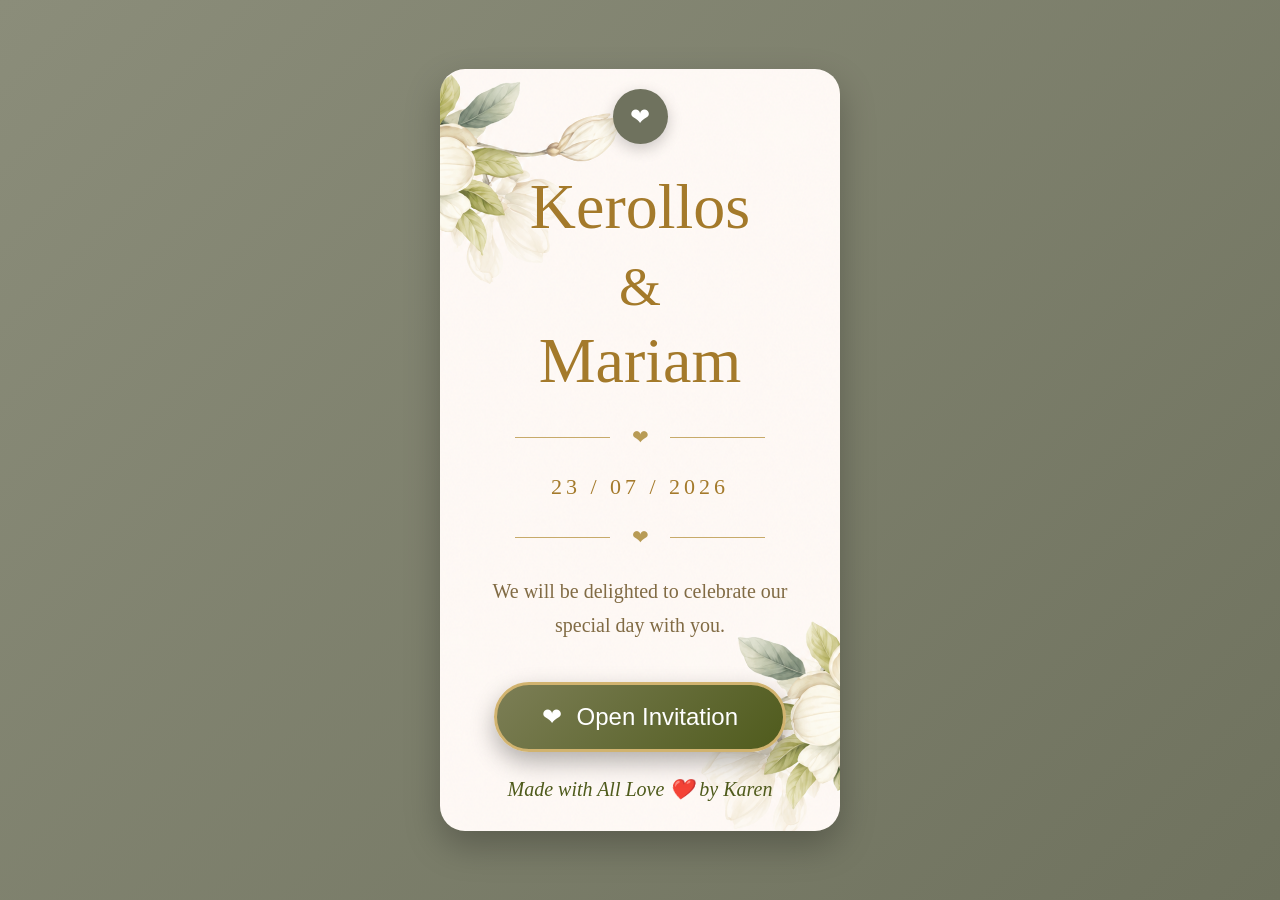
<file: index.html>
<!DOCTYPE html>
<html lang="en">
<head>
    <meta charset="UTF-8">
    <meta name="viewport" content="width=device-width, initial-scale=1.0">
         <link rel="icon" href="Image/icon.png" type="image/x-icon">

    <title>Kero ❤ Roma</title>
    <link rel="stylesheet" href="Invetion.css">
</head>
<body>
    <!-- first page -->
<audio id="bgMusic" loop hidden>
    <source src="Music/Video Project 2.m4a" type="audio/mp4">
</audio>
<div id="welcomePage">

<div class="page-container">

    <div class="card">

        <div class="heart">❤</div>

        <h1>
            Kerollos <br>
            <span class="and">&</span> <br>
            Mariam
        </h1>

        <div class="line-with-heart">
            <span>❤</span>
        </div>

        <p class="date">23 / 07 / 2026</p>

        <div class="line-with-heart">
            <span>❤</span>
        </div>

        <p class="invite-text">We will be delighted to celebrate our special day with you.</p>

        <button class="open-btn" onclick="openInvitation()">
            <span>❤</span> Open Invitation
        </button>

        <!-- FOOTER INSIDE CARD -->
        <footer>Made with All Love ❤️ by Karen</footer>

    </div>

</div>
</div>

<div id="invitationPage" style="display: none;"> 
<!-- second page -->
<div class="card">

    <!-- FRAME IMAGE with names inside -->
    <div class="names-frame">
        <img src="Image/flowerframe.png" alt="Floral Frame" class="frame-image">
        <div class="name-content">
            <p class="small-title">THE <br> WEDDING <br> OF</p>
            <h1>
                Kero
                <span>&</span>
                Roma
            </h1>
        </div>
    </div>
<div class="story-section">
    <h1 class="story-title">Our Story</h1>
    <p class="story-text">
        Our story began on 27-09-2025, and from that day on, it became the beginning of a new life — forever..❤
    </p>
</div>
    <!-- MEMORIES OF LOVE SECTION -->
    <div class="album-section">

        <h2 class="album-title">Memories of Love</h2>

        <div class="slider-wrapper">
            <button class="slider-btn prev">&#10094;</button>

            <div class="slider-track">
                <div class="slide"><img src="Image/kero2.jpeg" alt="Memory 1"></div>
                <div class="slide"><img src="Image/k4.jpeg" alt="Memory 2"></div>
                <div class="slide"><img src="Image/k5.jpeg" alt="Memory 3"></div>
                <div class="slide"><img src="Image/k8.jpeg" alt="Memory 4"></div>
                <div class="slide"><img src="Image/k6.jpeg" alt="Memory 5"></div>
                <div class="slide"><img src="Image/k7.jpeg" alt="Memory 6"></div>
            </div> 
            <button class="slider-btn next">&#10095;</button>
        </div>

        <div class="dots">
            <span class="dot active"></span>
            <span class="dot"></span>
            <span class="dot"></span>
            <span class="dot"></span>
            <span class="dot"></span>
        </div>

    </div>
    <div class="content-box">
    <h2 class="section-title">ٍSave the Date</h2>
        <p class="invitation-text">
            We are excited to celebrate our special day with you!
        </p>

    <div class="wedding-date-box">
        <span class="day-name">THURSDAY</span>

        <div class="date-main">
            <span class="day">23</span> |
            <span class="month">JULY</span> |
            <span class="year">2026</span>
        </div>
<!-- Add to Calendar Button -->

<button class="add-calendar-btn" onclick="addToCalendar()">
    🗓️ Add to Calendar
</button>
<br> <br>
         <div class="countdown-box">
        <div class="count-item">
            <span id="days">0</span>
            <small>Days</small>
        </div>

        <div class="count-item">
            <span id="hours">0</span>
            <small>Hours</small>
        </div>

        <div class="count-item">
            <span id="minutes">0</span>
            <small>Minutes</small>
        </div>

        <div class="count-item">
            <span id="seconds">0</span>
            <small>Seconds</small>
        </div>
    </div>
    </div>
   
    <div class="welcome">
        <p>"Then Adam said, 'This is now bone of my bones and flesh of my flesh."   Genesis 2:23 </p>
        <br>
        <span class="welcome">WELCOME AT</span>
        <span class="time"> ⏰ 05:00 PM</span>
    </div>
    <!-- CHURCH SECTION -->
<div class="church-section">

    <div class="church-card">
        <h3 class="church-name">
            Church of Virgin Mary & St. Mina
        </h3>

        <p class="church-address">
          Church of The Blessed Virgin Mary and The Great Martyr St. Mina , in Nasr City
        </p>
<div class="map-container">
       <div class="map-container">
        <iframe
            src="https://www.google.com/maps/embed?pb=!1m18!1m12!1m3!1d3453.304495121149!2d31.36986267382338!3d30.05680521798802!2m3!1f0!2f0!3f0!3m2!1i1024!2i768!4f13.1!3m3!1m2!1s0x14583dc1737f2da1%3A0x7f160d50823da780!2sChurch%20of%20The%20Blessed%20Virgin%20Mary%20and%20The%20Great%20Martyr%20St.%20Mina%20%2C%20in%20Nasr%20City!5e0!3m2!1sen!2seg!4v1782671488852!5m2!1sen!2seg"
            width="100%"
            height="300"
            style="border:0;"
            allowfullscreen=""
            loading="lazy"
            referrerpolicy="strict-origin-when-cross-origin">
        </iframe>
    </div>
</div>

    </div>
    <br>
<span class="end" >Your presence will honor us and complete our joy 🤵👰 </span>
</div>
<!-- RSVP SECTION -->
<!-- GUESTBOOK / RSVP SECTION -->
<div class="rsvp-section">
    <h2 class="rsvp-title">GUESTBOOK</h2>

    <div class="rsvp-card">
        <input type="text" id="rsvpName" class="rsvp-input" placeholder="Enter your name*" />
        <textarea id="rsvpMessage" class="rsvp-textarea" placeholder="Enter your wishes*"></textarea>
        <div class="rsvp-btn-row">
    <button class="rsvp-send-btn kero" onclick="sendRSVP('kero')">💌 Send to Kero</button>
    <button class="rsvp-send-btn roma" onclick="sendRSVP('roma')">💌 Send to Roma</button>
</div>
    </div>

    <p class="rsvp-empty">The book of our love is open..leave your mark💌</p>
</div>
</div>
    <footer>Made with All Love ❤️ by Karen</footer>

</div>
</div>
<script src="Invetion.js"></script>

</body>
</html>
</file>
<file: Invetion.css>
* {
    margin: 0;
    padding: 0;
    box-sizing: border-box;
}

body {
    min-height: 100vh;
    display: flex;
    flex-direction: column;
    justify-content: center;
    align-items: center;
    padding: 20px 15px 30px;
    background: linear-gradient(135deg, #8B8D7A, #6F725E);
    font-family: Georgia, serif;
}

/* PAGE CONTAINER */
.page-container {
    width: 100%;
    display: flex;
    flex-direction: column;
    justify-content: center;
    align-items: center;
    gap: 20px;
}

/* CARD */
.card {
    width: 90%;
    max-width: 450px;
    padding: 30px 30px;
    background-image: url('Image/cover2.png');
    background-repeat: no-repeat;
    background-position: center;
    background-size: cover;
    border-radius: 25px;
    text-align: center;
    box-shadow: 0 10px 30px rgba(0, 0, 0, 0.25);
    animation: fadeIn 2s ease;
}

/* HEART */
.heart {
    width: 55px;
    height: 55px;
    background: #6F725E;
    color: white;
    border-radius: 50%;
    display: flex;
    justify-content: center;
    align-items: center;
    margin: 0 auto 25px;
    font-size: 24px;
    box-shadow: 0 5px 15px rgba(0, 0, 0, 0.2);
    animation: pulse 1.5s infinite;
}

/* NAMES */
h1 {
    color: #a47a2b;
    font-size: 64px;
    font-weight: normal;
    line-height: 1.2;
    margin-top: 25px;
    text-shadow: 1px 1px 2px rgba(255, 255, 255, 0.7);
}

.and {
    font-size: 54px;
}

/* LINE WITH HEART */
.line-with-heart {
    position: relative;
    width: 250px;
    margin: 25px auto;
    color: #b89b55;
}

.line-with-heart::before,
.line-with-heart::after {
    content: "";
    position: absolute;
    top: 50%;
    width: 95px;
    height: 1px;
    background: #c7aa6a;
}

.line-with-heart::before { left: 0; }
.line-with-heart::after  { right: 0; }

.line-with-heart span {
    font-size: 20px;
}

/* LINE DIVIDER */
.line {
    width: 60%;
    height: 1px;
    background: #c7aa6a;
    margin: 10px auto 20px;
}

/* DATE */
.date {
    color: #8b7a5c;
    font-size: 26px;
    letter-spacing: 6px;
    margin-bottom: 15px;
}

/* INVITATION TEXT */
.invite-text {
    color: #816B44;
    font-size: 20px;
    line-height: 1.7;
    width: 85%;
    margin: 20px auto 40px;
}

/* BUTTON */
.open-btn {
    border: 3px solid #d1b36f;
    padding: 18px 45px;
    border-radius: 60px;
    background: linear-gradient(135deg, #7c7e56, #4f5b1c);
    color: white;
    font-size: 24px;
    cursor: pointer;
    transition: 0.4s;
    box-shadow: 0 10px 25px rgba(0, 0, 0, 0.3);
    width: auto;
    max-width: 100%;
}

.open-btn:hover {
    transform: translateY(-6px) scale(1.05);
    box-shadow: 0 15px 35px rgba(0, 0, 0, 0.4);
}

.open-btn span {
    margin-right: 8px;
}

/* FOOTER — inside card */
footer {
    margin-top: 25px;
    text-align: center;
    font-size: 20px;
    color: #4f5b1c;
    font-style: italic;
}

/* ANIMATIONS */
@keyframes pulse {
    0%   { transform: scale(1); }
    50%  { transform: scale(1.15); }
    100% { transform: scale(1); }
}

@keyframes fadeIn {
    from { opacity: 0; transform: translateY(30px); }
    to   { opacity: 1; transform: translateY(0); }
}

/* ================= TABLET (768px) ================= */
@media screen and (max-width: 768px) {
    body { padding: 15px 12px 25px; }

    .card {
        max-width: 420px;
        padding: 35px 25px;
    }

    h1 { font-size: 54px; }
    .and { font-size: 46px; }
    .date { font-size: 22px; letter-spacing: 4px; }
    .invite-text { font-size: 18px; width: 90%; }
    .open-btn { font-size: 20px; padding: 16px 35px; }
}

/* ================= MOBILE (480px) ================= */
@media screen and (max-width: 480px) {
    body {
        padding: 12px 10px 25px;
        justify-content: center;
        align-items: center;
        min-height: 100vh;
    }

    .card {
        max-width: 100%;
        border-radius: 20px;
        padding: 28px 18px;
    }

    .heart {
        width: 48px;
        height: 48px;
        font-size: 20px;
        margin-bottom: 18px;
    }

    h1 { font-size: 44px; margin-top: 18px; }
    .and { font-size: 38px; }

    .line-with-heart { width: 200px; margin: 18px auto; }
    .line-with-heart::before,
    .line-with-heart::after { width: 70px; }

    .date { font-size: 18px; letter-spacing: 3px; margin-bottom: 12px; }
    .invite-text { font-size: 16px; width: 95%; margin: 18px auto 30px; line-height: 1.6; }

    .open-btn {
        width: 100%;
        font-size: 18px;
        padding: 15px 20px;
        border-radius: 50px;
    }

    footer { font-size: 13px; }
}

/* ================= SMALL PHONES (360px) ================= */
@media screen and (max-width: 360px) {
    h1 { font-size: 38px; }
    .and { font-size: 32px; }
    .date { font-size: 16px; letter-spacing: 2px; }
    .invite-text { font-size: 15px; }
    .open-btn { font-size: 16px; padding: 13px 15px; }
}

/* second page style */

* {
    margin: 0;
    padding: 0;
    box-sizing: border-box;
}

body {
    min-height: 100vh;
    display: flex;
    justify-content: center;
    align-items: center;
    background: linear-gradient(135deg, #8B8D7A, #6F725E);
    font-family: Georgia, serif;
    padding: 20px 15px;
}

/* ── CARD ── */
.card {
    width: 100%;
    max-width: 400px;
    background-image: url('Image/update.png');
    background-repeat: no-repeat;
    background-position: center;
    background-size: cover;
    border-radius: 25px;
    text-align: center;
    padding: 20px 20px 30px;
    box-shadow: 0 15px 35px rgba(0, 0, 0, 0.25);
    animation: fadeIn 2s ease;
}

/* ── NAMES FRAME (image) ── */
.names-frame {
    position: relative;
    width: 80%;
    margin: 0 auto;
}

.frame-image {
    width: 100%;
    display: block;
}

.name-content {
    position: absolute;
    top: 50%;
    left: 50%;
    transform: translate(-50%, -55%);
    text-align: center;
    width: 100%;
}

/* ── SMALL TITLE ── */
.small-title {
    color: #b9ac90;
    font-size: 11px;
    letter-spacing: 3px;
    line-height: 2;
    margin-bottom: 10px;
}

/* ── NAMES ── */
.name-content h1 {
    color: #556030;
    font-family: "Great Vibes", cursive;
    font-size: 52px;
    font-weight: normal;
    line-height: 1.4;
}

.name-content h1 span {
    display: block;
    font-size: 40px;
    margin: 5px 0;
}

/* ── CONTENT BOX ── */
.content-box {
    width: 90%;
    display: flex;
    flex-direction: column;
    align-items: center;
    gap: 14px;
    margin: 15px auto 0;
}

/* ── STORY TITLE ── */
.story-section {
    text-align: center;
    padding: 60px 20px 30px;
/* background: linear-gradient(to bottom, #fff0f5, #ffffff); */
}

.story-title {
    font-size: 40px;
    font-family: 'Great Vibes', cursive;
    color: #7a6535
}

.story-text {
    font-size: 18px;
    color: #556030;
    max-width: 600px;
    margin: auto;
    line-height: 1.8;
}
.section-title {
    font-size: 40px;
    font-family: 'Great Vibes', cursive;
    color: #7a6535
}
/* new  */
.wedding-counter {
    text-align: center;
    padding: 60px 20px;
    color: #6a6a4f;
}

.counter-subtitle {
    font-size: 14px;
    letter-spacing: 3px;
    margin-bottom: 10px;
}

.counter-text {
    font-size: 26px;
    font-family: 'Cormorant Garamond', serif;
    margin-bottom: 40px;
}

.wedding-date-box {
    margin-bottom: 40px;
}

.day-name {
    display: block;
    letter-spacing: 2px;
    margin-bottom: 10px;
     font-size: 40px;
    color: #7a6535
}

.date-main {
    display: flex;
    justify-content: center;
    align-items: center;
    gap: 20px;
    margin-bottom: 15px;
    color:#556030;
}

.day {
    font-size: 50px;
    font-family: 'Cormorant Garamond', serif;
}

.month {
    font-size: 18px;
    letter-spacing: 2px;
}

.year {
    font-size: 18px;
    letter-spacing: 2px;
}
.welcome{
    font-size: 20px;
    color: #556030;
    margin-bottom: 10px;
}
.time {
    display: block;
    margin-top: 8px;
    font-size: 20px;
    color: #556030;
}

.countdown-box {
    display: flex;
    justify-content: center;
    gap: 10px;
    flex-wrap: wrap;
    color: #556030;
}

.count-item {
    width: 75px;
    height: 75px;
    border: 1px solid #d6d1c4;
    border-radius: 15px;
    background: rgba(255,255,255,0.5);

    display: flex;
    flex-direction: column;
    justify-content: center;
    align-items: center;
}

.count-item span {
    font-size: 28px;
    font-weight: bold;
}

.count-item small {
    font-size: 12px;
    margin-top: 5px;
}

/* ── INVITATION TEXT ── */
.invitation-text {
    color: #556030;;
    font-size: 18px;
    line-height: 1.7;
}

/* ── DATE ── */
.date {
    color: #a47a2b;
    font-size: 22px;
    letter-spacing: 4px;
}

.church-section {
    padding: 60px 20px;
    text-align: center;
}

.church-title {
    font-size: 2.2rem;
    margin-bottom: 30px;
    color: #6d7457;
    font-family: 'Great Vibes', cursive;
}

.church-card {
    max-width: 500px;
    margin: auto;
    padding: 35px 25px;

    background: rgba(255,255,255,0.45);
    backdrop-filter: blur(8px);

    border: 1px solid rgba(255,255,255,0.6);
    border-radius: 30px;

    box-shadow: 0 10px 30px rgba(0,0,0,0.08);
}

.church-name {
    font-size: 1.8rem;
    color: #55613b;
    margin-bottom: 15px;
}

.church-address {
    color:  #7a6535;
    line-height: 1.8;
    margin-bottom: 25px;
}

.map-btn {
    display: inline-block;
    padding: 14px 28px;

    background: #6d7457;
    color: white;
    text-decoration: none;

    border-radius: 50px;
    transition: 0.3s;
}

.map-btn:hover {
    transform: translateY(-3px);
    background: #5a6148;
}

.map-container {
    margin-top: 25px;
    border-radius: 20px;
    overflow: hidden;
}

.end{
    color:  #7a6535;
}
/* ── GUESTBOOK ── */
.rsvp-section {
    width: 95%;
    margin: 25px auto;
    text-align: center;
    display: flex;
    flex-direction: column;
    align-items: center;
    gap: 16px;
}

.rsvp-title {
    font-family: Georgia, serif;
    font-size: 22px;
    color: #556030;
    letter-spacing: 4px;
    font-weight: bold;
    font-style: normal;
}

.rsvp-card {
    width: 100%;
    background: rgba(255, 255, 255, 0.75);
    border-radius: 18px;
    padding: 20px 16px;
    display: flex;
    flex-direction: column;
    gap: 14px;
    box-shadow: 0 4px 15px rgba(0,0,0,0.08);
}

.rsvp-input {
    width: 100%;
    padding: 14px 16px;
    border: 1.5px solid #d4bc85;
    border-radius: 10px;
    background: white;
    font-size: 15px;
    color: #816B44;
    outline: none;
    font-family: Georgia, serif;
}

.rsvp-textarea {
    width: 100%;
    padding: 14px 16px;
    border: 1.5px solid #d4bc85;
    border-radius: 10px;
    background: white;
    font-size: 15px;
    color: #816B44;
    outline: none;
    font-family: Georgia, serif;
    resize: none;
    height: 120px;
    line-height: 1.6;
}

.rsvp-input::placeholder,
.rsvp-textarea::placeholder {
    color: #b0996a;
}

.rsvp-input:focus,
.rsvp-textarea:focus {
    border-color: #7a6535;
}

.rsvp-btn-row {
    display: flex;
    justify-content: flex-end;
}

.rsvp-btn-row {
    display: flex;
    justify-content: center;
    gap: 10px;
}

.rsvp-send-btn {
    flex: 1;
    padding: 12px 10px;
    border: none;
    border-radius: 50px;
    color: white;
    font-size: 13px;
    letter-spacing: 1px;
    cursor: pointer;
    transition: 0.3s;
    font-family: Georgia, serif;
    font-weight: bold;
}

.rsvp-send-btn.kero {
    background: #556030;
}

.rsvp-send-btn.roma {
    background: #8b5e3c;
}

.rsvp-send-btn:hover {
    transform: translateY(-2px);
    opacity: 0.9;
}
.rsvp-empty {
    color: #816B44;
    font-size: 14px;
    font-style: italic;
}

/* ── BEAUTIFUL BUTTONS ── */

/* Open Invitation Button */
.open-btn {
    border: 3px solid #d1b36f;
    padding: 18px 45px;
    border-radius: 60px;
    background: linear-gradient(135deg, #7c7e56, #4f5b1c);
    color: white;
    font-size: 24px;
    cursor: pointer;
    transition: all 0.4s ease;
    box-shadow: 0 10px 25px rgba(0, 0, 0, 0.3);
    position: relative;
    overflow: hidden;
}

.open-btn::after {
    content: '';
    position: absolute;
    top: -50%;
    left: -50%;
    width: 200%;
    height: 200%;
    background: rgba(255,255,255,0.08);
    transform: rotate(45deg) translateX(-100%);
    transition: transform 0.6s ease;
}

.open-btn:hover::after {
    transform: rotate(45deg) translateX(100%);
}

.open-btn:hover {
    transform: translateY(-6px) scale(1.05);
    box-shadow: 0 20px 40px rgba(0, 0, 0, 0.4);
    background: linear-gradient(135deg, #8e9063, #5e6e22);
    border-color: #e8c97a;
}

.open-btn:active {
    transform: translateY(-2px) scale(1.02);
}

/* Map Button */
.map-btn {
    border: none;
    padding: 14px 40px;
    border-radius: 50px;
    background: linear-gradient(135deg, #7c7e56, #4f5b1c);
    color: white;
    font-size: 18px;
    cursor: pointer;
    transition: all 0.4s ease;
    box-shadow: 0 8px 20px rgba(0, 0, 0, 0.2);
    position: relative;
    overflow: hidden;
    letter-spacing: 1px;
}

.map-btn::before {
    content: '';
    position: absolute;
    inset: 0;
    background: linear-gradient(135deg, rgba(255,255,255,0.15), transparent);
    opacity: 0;
    transition: opacity 0.3s ease;
    border-radius: 50px;
}

.map-btn:hover::before {
    opacity: 1;
}

.map-btn:hover {
    transform: translateY(-5px);
    box-shadow: 0 15px 35px rgba(0, 0, 0, 0.35);
    background: linear-gradient(135deg, #8e9063, #5e6e22);
}

.map-btn:active {
    transform: translateY(-2px);
}

/* Add to Calendar Button */
.add-calendar-btn {
    background: none;
    border: 1.5px solid #556030;
    color: #556030;
    font-size: 15px;
    font-family: Georgia, serif;
    cursor: pointer;
    font-style: italic;
    padding: 10px 25px;
    border-radius: 50px;
    transition: all 0.3s ease;
    letter-spacing: 1px;
}

.add-calendar-btn:hover {
    background: #556030;
    color: white;
    transform: translateY(-3px);
    box-shadow: 0 8px 20px rgba(85, 96, 48, 0.35);
    text-decoration: none;
}

.add-calendar-btn:active {
    transform: translateY(-1px);
}

/* RSVP Send Button */
.rsvp-send-btn {
    padding: 12px 28px;
    border: none;
    border-radius: 50px;
    background: #556030;
    color: white;
    font-size: 14px;
    letter-spacing: 2px;
    cursor: pointer;
    font-family: Georgia, serif;
    font-weight: bold;
    transition: all 0.3s ease;
    position: relative;
    overflow: hidden;
}

.rsvp-send-btn::after {
    content: '';
    position: absolute;
    inset: 0;
    background: rgba(255,255,255,0.12);
    opacity: 0;
    transition: opacity 0.3s;
    border-radius: 50px;
}

.rsvp-send-btn:hover::after {
    opacity: 1;
}

.rsvp-send-btn:hover {
    background: #3e4a20;
    transform: translateY(-3px);
    box-shadow: 0 10px 25px rgba(62, 74, 32, 0.4);
    letter-spacing: 3px;
}

.rsvp-send-btn:active {
    transform: translateY(-1px);
}

/* Slider Buttons */
.slider-btn {
    background: rgba(255,255,255,0.75);
    border: none;
    border-radius: 50%;
    width: 34px;
    height: 34px;
    font-size: 14px;
    color: #7a6535;
    cursor: pointer;
    flex-shrink: 0;
    box-shadow: 0 3px 10px rgba(0,0,0,0.15);
    transition: all 0.3s ease;
    display: flex;
    align-items: center;
    justify-content: center;
}

.slider-btn:hover {
    background: #556030;
    color: white;
    transform: scale(1.15);
    box-shadow: 0 6px 18px rgba(85, 96, 48, 0.4);
}

.slider-btn:active {
    transform: scale(1.05);
}
/* ── FOOTER ── */
footer {
    margin-top: 25px;
    text-align: center;
    font-size: 20px;
    color: #4f5b1c;
    font-style: italic;
}

/* ── ANIMATION ── */
@keyframes fadeIn {
    from { opacity: 0; transform: translateY(30px); }
    to   { opacity: 1; transform: translateY(0); }
}

/* ══════════════════════════════
   TABLET  (max 768px)
══════════════════════════════ */
@media (max-width: 768px) {
    .card {
        max-width: 370px;
        padding: 18px 18px 25px;
    }

    .names-frame {
        width: 82%;
    }

    .name-content h1 {
        font-size: 46px;
    }

    .name-content h1 span {
        font-size: 36px;
    }

    .section-title { font-size: 16px; }
    .invitation-text { font-size: 16px; }
    .date { font-size: 20px; letter-spacing: 3px; }
    .location { font-size: 16px; }

    .map-btn {
        font-size: 17px;
        padding: 13px 30px;
    }
}

/* ══════════════════════════════
   MOBILE  (max 480px)
══════════════════════════════ */
@media (max-width: 480px) {
    body {
        padding: 15px 10px;
    }

    .card {
        max-width: 100%;
        border-radius: 20px;
        padding: 15px 12px 20px;
    }

    .names-frame {
        width: 85%;
    }

    .small-title {
        font-size: 10px;
        letter-spacing: 2px;
        margin-bottom: 6px;
        
    }

    .name-content h1 {
        font-size: 38px;
    }

    .name-content h1 span {
        font-size: 30px;
        margin: 3px 0;
    }

    .content-box {
        width: 95%;
        gap: 10px;
    }

    .section-title { font-size: 14px; }
    .invitation-text { font-size: 14px; line-height: 1.6; }
    .date { font-size: 17px; letter-spacing: 2px; }
    .location { font-size: 14px; }

    .map-btn {
        font-size: 15px;
        padding: 12px 20px;
        max-width: 100%;
    }

    footer {
        font-size: 12px;
        margin-top: 15px;
    }
}

/* ══════════════════════════════
   SMALL PHONES  (max 360px)
══════════════════════════════ */
@media (max-width: 360px) {
    .names-frame {
        width: 90%;
    }

    .name-content h1 {
        font-size: 32px;
    }

    .name-content h1 span {
        font-size: 26px;
    }

    .date { font-size: 15px; }
    .invitation-text { font-size: 13px; }
    .location { font-size: 13px; }

    .map-btn {
        font-size: 14px;
        padding: 11px 15px;
    }
}

/* ══════════════════════════════
   MEMORIES OF LOVE / ALBUM
══════════════════════════════ */

.album-section {
    width: 100%;
    margin: 25px auto 10px;
    text-align: center;
}

.album-title {
    font-size: 40px;
    font-family: 'Great Vibes', cursive;
    color: #7a6535
}

/* Slider wrapper */
.slider-wrapper {
    position: relative;
    display: flex;
    align-items: center;
    justify-content: center;
    gap: 6px;
    padding: 10px 0;
    overflow: hidden;
}

/* Track */
.slider-track {
    display: flex;
    align-items: center;
    justify-content: center;
    width: 100%;
    height: 260px;
    position: relative;
}

/* All slides hidden by default */
.slide {
    position: absolute;
    transition: all 0.5s ease;
    opacity: 0;
    transform: scale(0.7);
    z-index: 0;
    pointer-events: none;
}

.slide img {
    width: 160px;
    height: 210px;
    object-fit: cover;
    border-radius: 14px;
    box-shadow: 0 8px 20px rgba(0,0,0,0.2);
    border: 3px solid #d4bc85;
    display: block;
}

/* Center (active) photo - big */
.slide.active {
    opacity: 1;
    transform: scale(1);
    z-index: 3;
    position: relative;
    pointer-events: auto;
}

.slide.active img {
    width: 190px;
    height: 240px;
    box-shadow: 0 12px 30px rgba(0,0,0,0.3);
}

/* Left photo */
.slide.prev-slide {
    opacity: 0.6;
    transform: scale(0.82) translateX(-30px);
    z-index: 2;
    position: absolute;
    left: 0;
    pointer-events: auto;
}

/* Right photo */
.slide.next-slide {
    opacity: 0.6;
    transform: scale(0.82) translateX(30px);
    z-index: 2;
    position: absolute;
    right: 0;
    pointer-events: auto;
}

/* Arrow buttons */
.slider-btn {
    background: rgba(255,255,255,0.75);
    border: none;
    border-radius: 50%;
    width: 34px;
    height: 34px;
    font-size: 14px;
    color: #7a6535;
    cursor: pointer;
    flex-shrink: 0;
    box-shadow: 0 3px 10px rgba(0,0,0,0.15);
    transition: 0.3s;
    display: flex;
    align-items: center;
    justify-content: center;
    z-index: 10;
}

.slider-btn:hover {
    background: #d4bc85;
    color: white;
}

/* Dots */
.dots {
    display: flex;
    justify-content: center;
    gap: 8px;
    margin-top: 14px;
}

.dot {
    width: 10px;
    height: 10px;
    border-radius: 50%;
    background: #c9b07a;
    cursor: pointer;
    opacity: 0.4;
    transition: 0.3s;
}

.dot.active {
    opacity: 1;
    background: #7a6535;
    transform: scale(1.2);
}

@keyframes slideIn {
    from { opacity: 0; transform: scale(0.8); }
    to   { opacity: 1; transform: scale(1); }
}

/* Mobile album */
@media (max-width: 480px) {
    .album-title { font-size: 28px; }

    .slider-track { height: 220px; }

    .slide img {
        width: 130px;
        height: 175px;
    }

    .slide.active img {
        width: 155px;
        height: 200px;
    }

    .slider-btn {
        width: 28px;
        height: 28px;
        font-size: 12px;
    }
}
</file>
